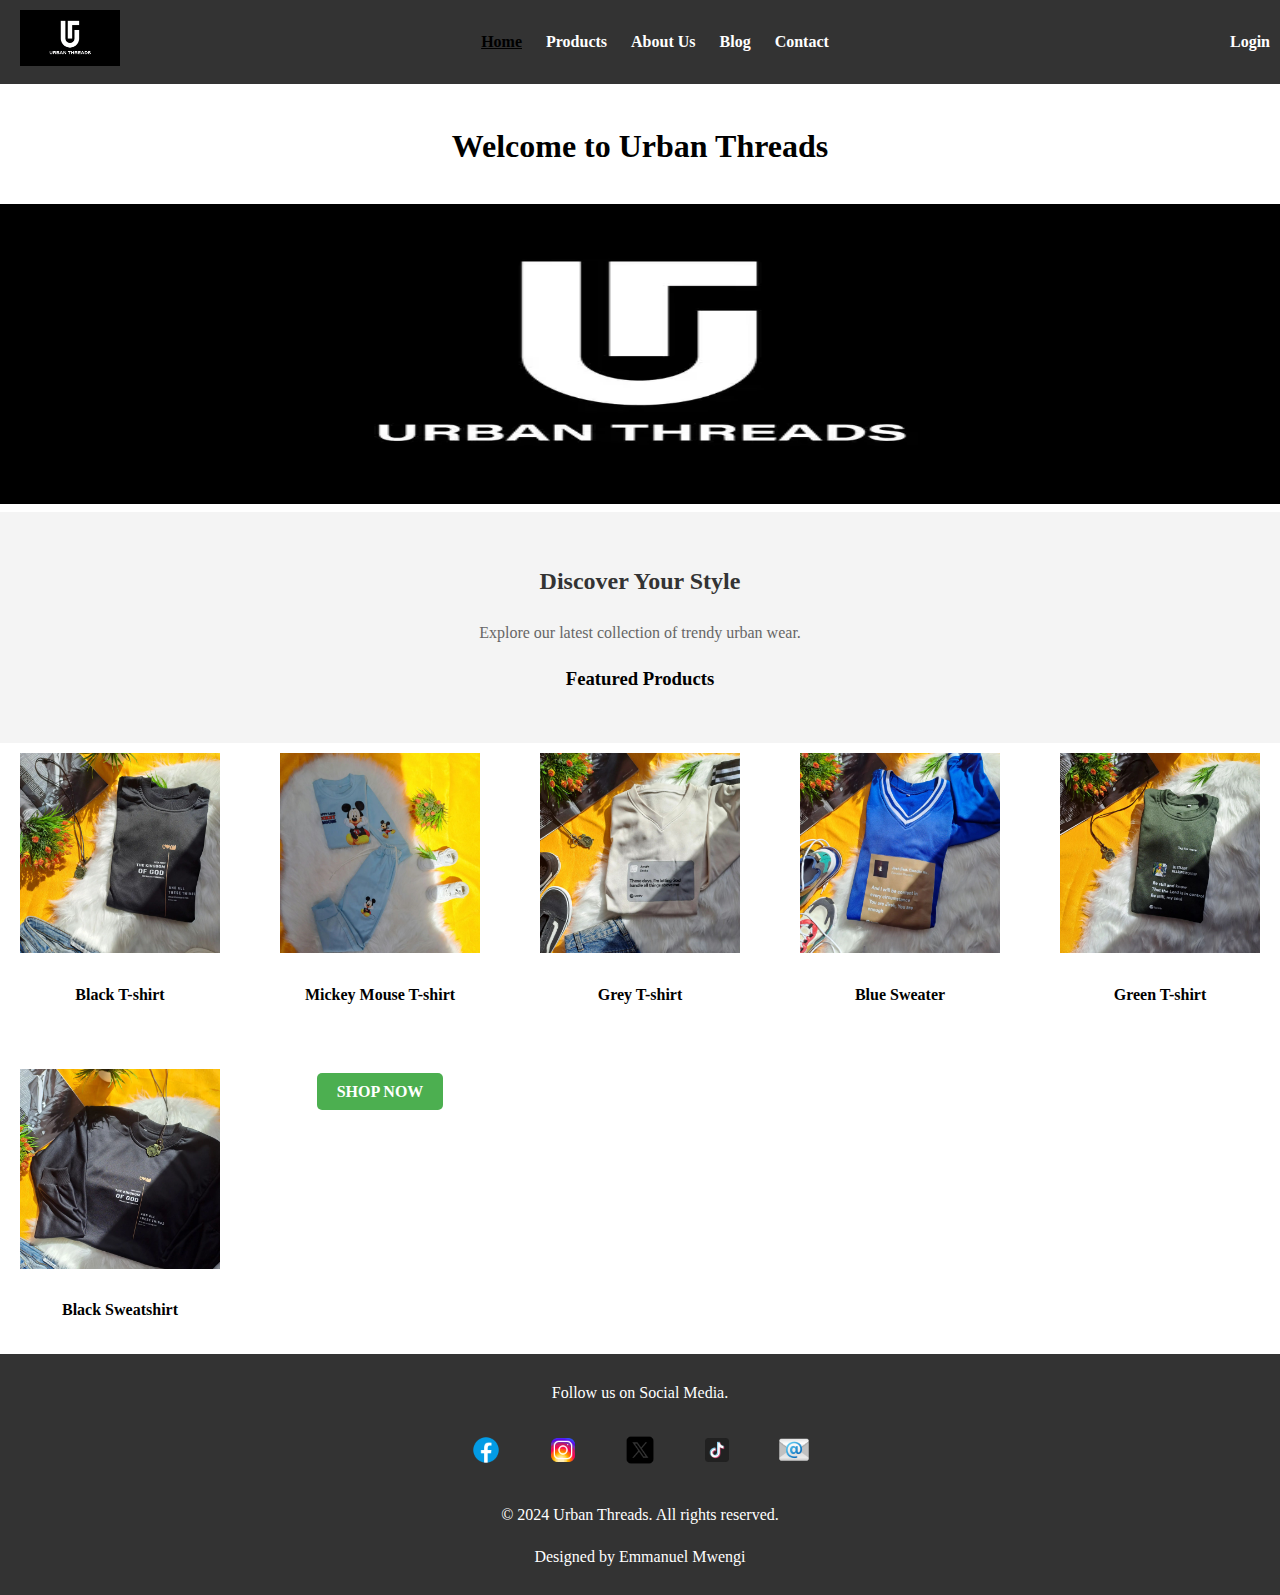
<file: index.html>
<!DOCTYPE html>
<html lang="en">
<head>
    <meta charset="UTF-8">
    <meta name="viewport" content="width=device-width, initial-scale=1.0">
    <title>Urban Threads - Home</title>
    <link rel="stylesheet" href="style.css">
</head>
</head>
<body>
    <header>
        <a href="index.html">
            <img src="images/logo.jpg" alt="Urban Threads Logo" width="100">
        </a>
        <nav>
            <ul>
                <li><a href="index.html" class="nav-link active">Home</a></li>
                <li><a href="products.html" class="nav-link">Products</a></li>
                <li><a href="about.html" class="nav-link">About Us</a></li>
                <li><a href="blog.html" class="nav-link">Blog</a></li>
                <li><a href="contact.html" class="nav-link">Contact</a></li>
            </ul>
        </nav>
        <div class="account-section">
            <a href="login.html" class="login">Login</a>
        </div>
    </header>
    <main class="welcome">
        <div class="welcome">
            <h1>Welcome to Urban Threads</h1>
        </div>
    </main>
    <div class="urban_trends">
        <img src = "images/logo.jpg" border="0" width="1350" height="300" alt="Welcome to Urban Threads" title="Welcome to Urban Threads">
    </div>
    <section class="hero">
        <h2>Discover Your Style</h2>
        <p>Explore our latest collection of trendy urban wear.</p>
        <h3>Featured Products</h3>
    </section>
    <section class="featured-products">
        <div class="product">
            <a href="products.html">
                <img src="images/11.jpg" alt="Stylish Hoodie">
            </a>
            <h4>Black T-shirt</h4>
        </div>
        <div class="product">
            <a href="products.html">
                <img src="images/10.jpg" alt="Trendy Sneakers">
            </a>
            <h4> Mickey Mouse T-shirt</h4>
        </div>
        <div class="product">
            <a href="products.html">
                <img src="images/9.jpg" alt="Trendy Sneakers">
            </a>
            <h4>Grey T-shirt</h4>
        </div>
        <div class="product">
            <a href="products.html">
                <img src="images/8.jpg" alt="Trendy Sneakers">
            </a>
            <h4>Blue Sweater</h4>
        </div>
        <div class="product">
            <a href="products.html">
                <img src="images/7.jpg" alt="Trendy Sneakers">
            </a>
            <h4>Green T-shirt</h4>
        </div>
        <div class="product">
            <a href="products.html">
                <img src="images/6.jpg" alt="Trendy Sneakers">
            </a>
            <h4>Black Sweatshirt</h4>
        </div>
        <div class="shop">
            <a href="products.html" class="btn">Shop Now</a>
        </div>
    </section>
</body>

    <footer>
        <p>Follow us on Social Media.</p>
        <div class="social">
            <ul>
                <li>
                    <a href="#" target="_blank"><img src="images/facebook.png" alt="facebook" title="facebook"></a>
                </li>
                <li>
                    <a href="#" target="_blank"><img src="images/instagram.png" alt="instagram" title="instagram"></a>
                </li>
                <li>
                    <a href="#" target="_blank"><img src="images/twitterx.png" alt="twitterx" title="twitterx"></a>
                </li>
                <li>
                    <a href="#" target="_blank"><img src="images/tiktok.png" alt="tiktok" title="tiktok"></a>
                </li>
                <li>
                    <a href="#" target="_blank"><img src="images/email.png" alt="email" title="email"></a>
                </li>
            </ul>
        </div>
        <p>&copy; 2024 Urban Threads. All rights reserved.</p>
        <p>Designed by Emmanuel Mwengi</p>
    </footer>

</html>
</file>
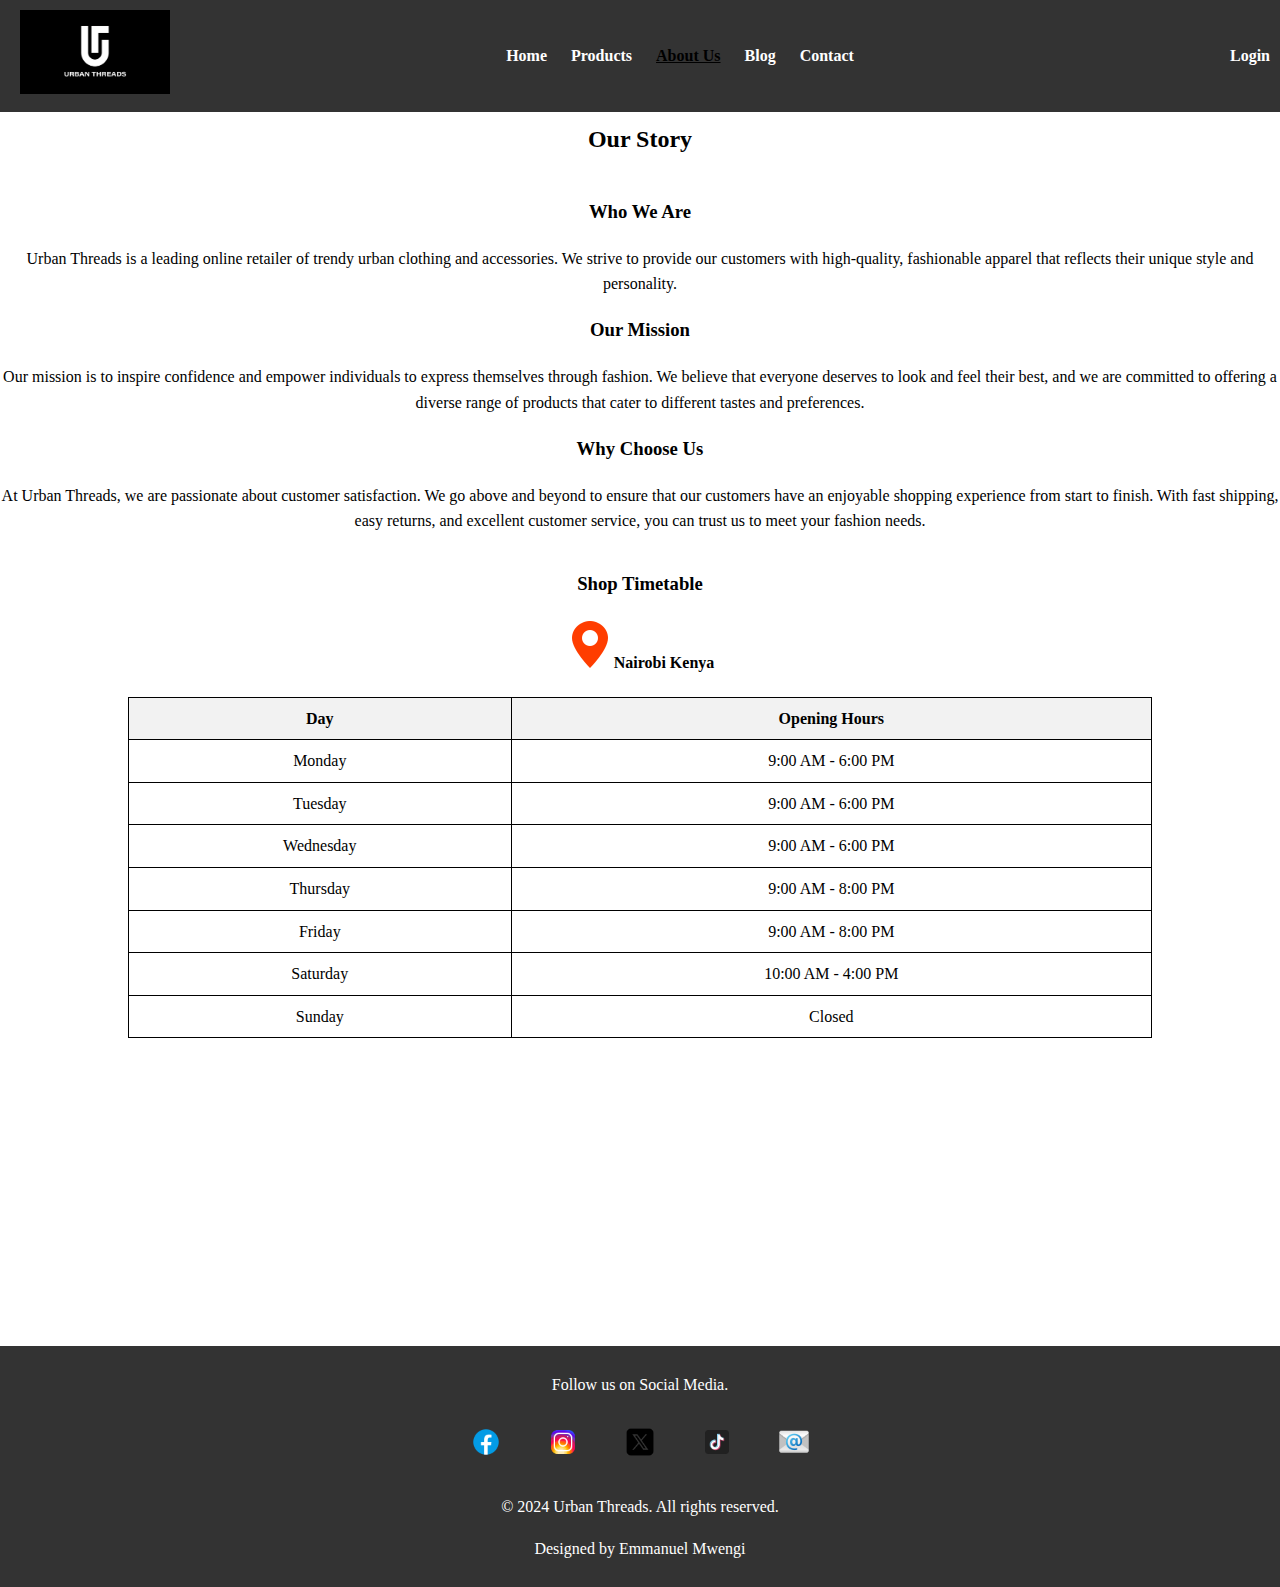
<file: about.html>
<!DOCTYPE html>
<html lang="en">
<head>
    <meta charset="UTF-8">
    <meta name="viewport" content="width=device-width, initial-scale=1.0">
    <title>Urban Threads - About Us</title>
    <link rel="stylesheet" href="style.css">
</head>
<body>
    <header>
        <div class="logo">
            <a href="index.html">
                <img src="images/logo.jpg" alt="Urban Threads Logo" width="100">
            </a>
        </div>
        <nav>
            <ul>
                <li><a href="index.html" class="nav-link">Home</a></li>
                <li><a href="products.html" class="nav-link">Products</a></li>
                <li><a href="about.html" class="nav-link active">About Us</a></li>
                <li><a href="blog.html" class="nav-link">Blog</a></li>
                <li><a href="contact.html" class="nav-link">Contact</a></li>

            </ul>
        </nav>
        <div class="account-section">
            <a href="login.html" class="login">Login</a>
        </div>
    </header>
    <main>
        <div class="about_urban">
            <h2><center>Our Story</center></h2>
        </div>
    </main>
    <section class="about">
        <div class="about-details">
            <h3>Who We Are</h3>
            <p>Urban Threads is a leading online retailer of trendy urban clothing and accessories. We strive to provide our customers with high-quality, fashionable apparel that reflects their unique style and personality.</p>
            <h3>Our Mission</h3>
            <p>Our mission is to inspire confidence and empower individuals to express themselves through fashion. We believe that everyone deserves to look and feel their best, and we are committed to offering a diverse range of products that cater to different tastes and preferences.</p>
            <h3>Why Choose Us</h3>
            <p>At Urban Threads, we are passionate about customer satisfaction. We go above and beyond to ensure that our customers have an enjoyable shopping experience from start to finish. With fast shipping, easy returns, and excellent customer service, you can trust us to meet your fashion needs.</p>
        </div>
    </section>
    <section>
        <div class="timetable">
            <h3>Shop Timetable</h3>
            <h4><img src="images/location.png">Nairobi Kenya</h4>
            <table>
                <tr>
                    <th>Day</th>
                    <th>Opening Hours</th>
                </tr>
                <tr>
                    <td>Monday</td>
                    <td>9:00 AM - 6:00 PM</td>
                </tr>
                <tr>
                    <td>Tuesday</td>
                    <td>9:00 AM - 6:00 PM</td>
                </tr>
                <tr>
                    <td>Wednesday</td>
                    <td>9:00 AM - 6:00 PM</td>
                </tr>
                <tr>
                    <td>Thursday</td>
                    <td>9:00 AM - 8:00 PM</td>
                </tr>
                <tr>
                    <td>Friday</td>
                    <td>9:00 AM - 8:00 PM</td>
                </tr>
                <tr>
                    <td>Saturday</td>
                    <td>10:00 AM - 4:00 PM</td>
                </tr>
                <tr>
                    <td>Sunday</td>
                    <td>Closed</td>
                </tr>
            </table>
            <iframe src="https://www.google.com/maps/embed?pb=!1m18!1m12!1m3!1d3989.110610608609!2d36.82194641536174!3d-1.286295999077045!2m3!1f0!2f0!3f0!3m2!1i1024!2i768!4f13.1!3m3!1m2!1s0x182f1791ce54d871%3A0x68de7e4b29d18f2e!2sNairobi%2C%20Kenya!5e0!3m2!1sen!2sus!4v1648881416825!5m2!1sen!2sus" width="400" height="300" style="border:0;" allowfullscreen="" loading="lazy"></iframe>
        </div>
    </section>
    <footer>
        <p>Follow us on Social Media.</p>
        <div class="social">
            <ul>
                <li>
                    <a href="#" target="_blank"><img src="images/facebook.png" alt="facebook" title="facebook"></a>
                </li>
                <li>
                    <a href="#" target="_blank"><img src="images/instagram.png" alt="instagram" title="instagram"></a>
                </li>
                <li>
                    <a href="#" target="_blank"><img src="images/twitterx.png" alt="twitterx" title="twitterx"></a>
                </li>
                <li>
                    <a href="#" target="_blank"><img src="images/tiktok.png" alt="tiktok" title="tiktok"></a>
                </li>
                <li>
                    <a href="#" target="_blank"><img src="images/email.png" alt="email" title="email"></a>
                </li>
            </ul>
        </div>
        <p>&copy; 2024 Urban Threads. All rights reserved.</p>
        <p>Designed by Emmanuel Mwengi</p>
    </footer>
</body>
</html>
</file>
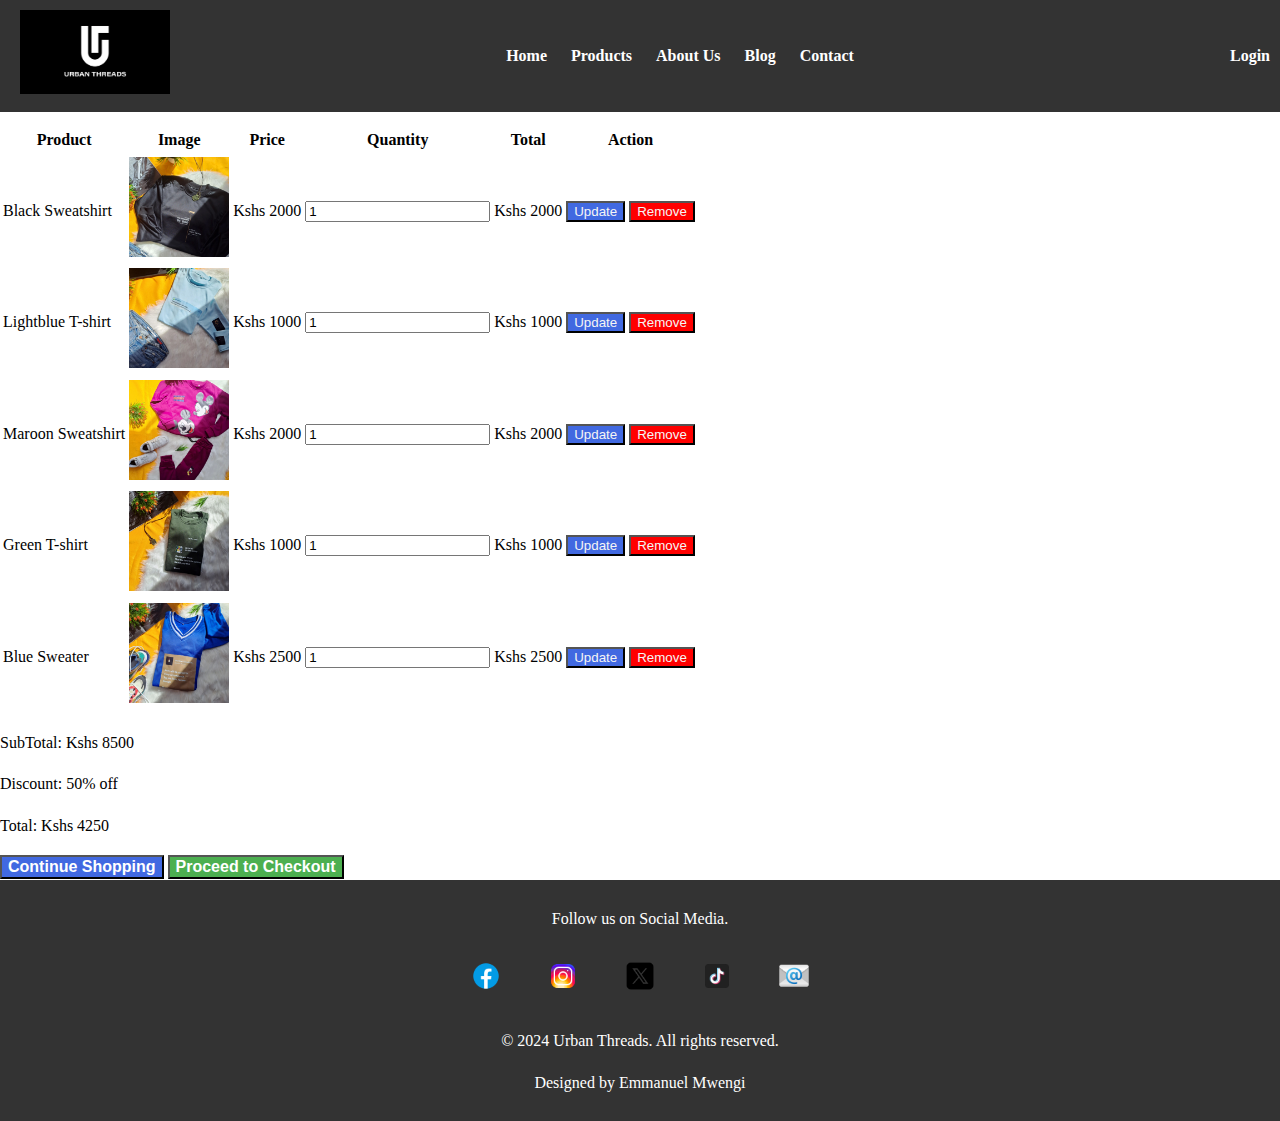
<file: cart.html>
<!DOCTYPE html>
<html lang="en">
<head>
    <meta charset="UTF-8">
    <meta name="viewport" content="width=device-width, initial-scale=1.0">
    <title>Cart - Urban Threads</title>
    <link rel="stylesheet" href="style.css">
</head>
<body>
    <header>
        <div class="logo">
            <a href="index.html">
                <img src="images/logo.jpg" alt="Urban Threads Logo" width="100">
            </a>
        </div>

        <nav>
            <ul>
                <li><a href="index.html" class="nav-link">Home</a></li>
                <li><a href="products.html" class="nav-link">Products</a></li>
                <li><a href="about.html" class="nav-link">About Us</a></li>
                <li><a href="blog.html" class="nav-link">Blog</a></li>
                <li><a href="contact.html" class="nav-link">Contact</a></li>

            </ul>
        </nav>
        <div class="account-section">
            <a href="login.html" class="login">Login</a>
        </div>
    </header>

    <main>
        <h1>Shopping Cart</h1>
        <table>
            <thead>
                <tr>
                    <th>Product</th>
                    <th>Image</th>
                    <th>Price</th>
                    <th>Quantity</th>
                    <th>Total</th>
                    <th>Action</th>
                </tr>
            </thead>
            <tbody>
                <tr>
                    <td>Black Sweatshirt</td>
                    <td><img src="images/6.jpg" alt="Black Sweatshirt" width="100"></td>
                    <td>Kshs 2000</td>
                    <td>
                        <input type="number" value="1" min="1">
                    </td>
                    <td>Kshs 2000</td>
                    <td>
                        <button class="update-btn">Update</button>
                        <button class="remove-btn">Remove</button>
                    </td>
                </tr>
                <tr>
                    <td>Lightblue T-shirt</td>
                    <td><img src="images/4.jpg" alt="Lightblue T-shirt" width="100"></td>
                    <td>Kshs 1000</td>
                    <td>
                        <input type="number" value="1" min="1">
                    </td>
                    <td>Kshs 1000</td>
                    <td>
                        <button class="update-btn">Update</button>
                        <button class="remove-btn">Remove</button>
                    </td>
                </tr>
                <tr>
                    <td>Maroon Sweatshirt</td>
                    <td><img src="images/5.jpg" alt="Maroon Sweatshirt" width="100"></td>
                    <td>Kshs 2000</td>
                    <td>
                        <input type="number" value="1" min="1">
                    </td>
                    <td>Kshs 2000</td>
                    <td>
                        <button class="update-btn">Update</button>
                        <button class="remove-btn">Remove</button>
                    </td>
                </tr>
                <tr>
                    <td>Green T-shirt</td>
                    <td><img src="images/7.jpg" alt="Green T-shirt" width="100"></td>
                    <td>Kshs 1000</td>
                    <td>
                        <input type="number" value="1" min="1">
                    </td>
                    <td>Kshs 1000</td>
                    <td>
                        <button class="update-btn">Update</button>
                        <button class="remove-btn">Remove</button>
                    </td>
                </tr>
                <tr>
                    <td>Blue Sweater</td>
                    <td><img src="images/8.jpg" alt="Blue Sweater" width="100"></td>
                    <td>Kshs 2500</td>
                    <td>
                        <input type="number" value="1" min="1">
                    </td>
                    <td>Kshs 2500</td>
                    <td>
                        <button class="update-btn">Update</button>
                        <button class="remove-btn">Remove</button>
                    </td>
                </tr>
            </tbody>
        </table>
        <div class="cart-total">
            <p>SubTotal: <span>Kshs 8500</span></p>
            <p>Discount: <span>50% off</span></p>
            <p>Total: <span>Kshs 4250</span></p>
        </div>
        <div class="cart-buttons">
            <button class="continue-shopping-btn">
                <a href="products.html">Continue Shopping</a>
            </button>
            <button class="checkout-btn">
                <a href="login.html">Proceed to Checkout</a>
            </button>
            
        </div>
    </main>

    <footer>
        <p>Follow us on Social Media.</p>
        <div class="social">
            <ul>
                <li>
                    <a href="#" target="_blank"><img src="images/facebook.png" alt="facebook" title="facebook"></a>
                </li>
                <li>
                    <a href="#" target="_blank"><img src="images/instagram.png" alt="instagram" title="instagram"></a>
                </li>
                <li>
                    <a href="#" target="_blank"><img src="images/twitterx.png" alt="twitterx" title="twitterx"></a>
                </li>
                <li>
                    <a href="#" target="_blank"><img src="images/tiktok.png" alt="tiktok" title="tiktok"></a>
                </li>
                <li>
                    <a href="#" target="_blank"><img src="images/email.png" alt="email" title="email"></a>
                </li>
            </ul>
        </div>
        <p>&copy; 2024 Urban Threads. All rights reserved.</p>
        <p>Designed by Emmanuel Mwengi</p>
    </footer>
</body>
</html>
</file>
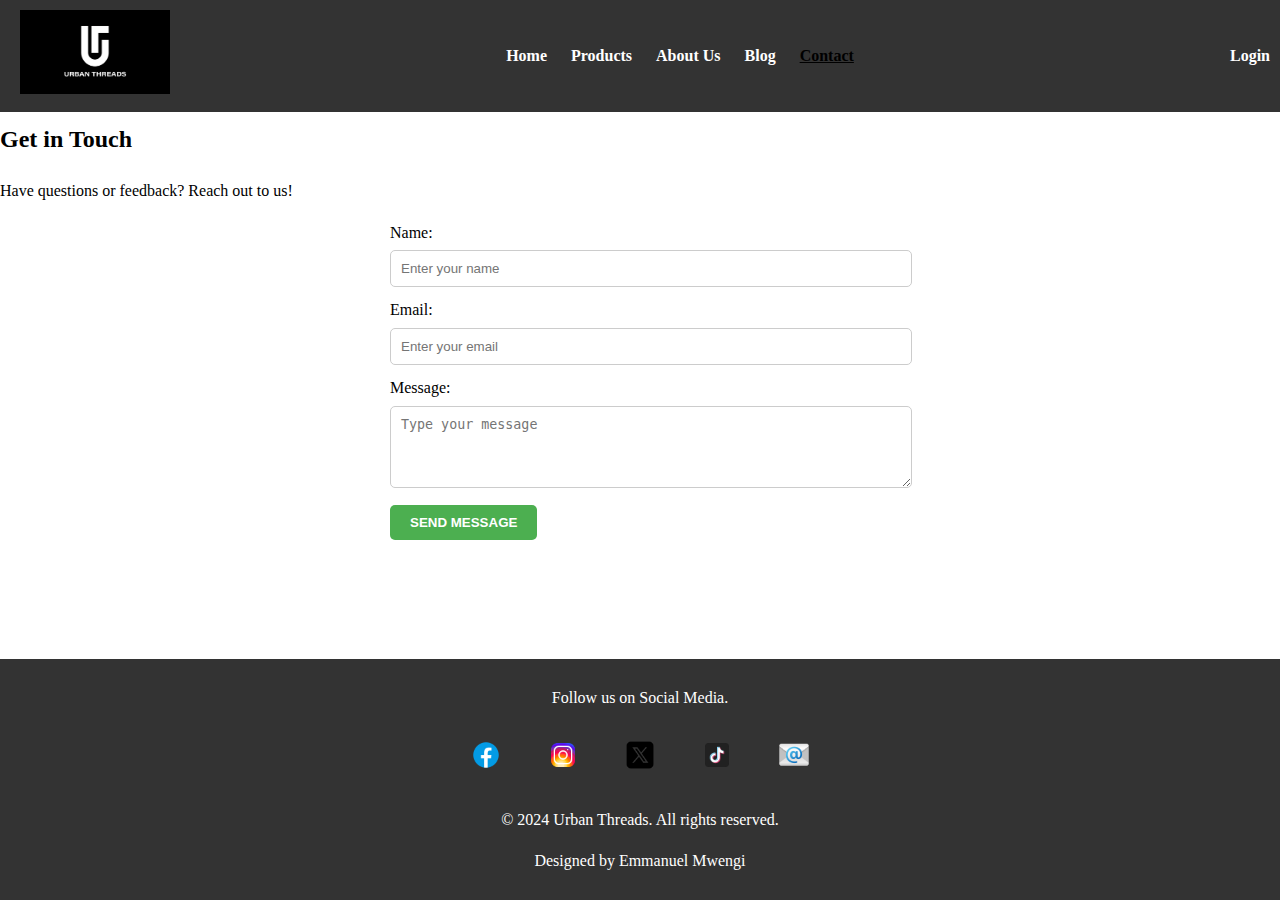
<file: contact.html>
<!DOCTYPE html>
<html lang="en">
<head>
    <meta charset="UTF-8">
    <meta name="viewport" content="width=device-width, initial-scale=1.0">
    <title>Urban Threads - Contact</title>
    <link rel="stylesheet" href="style.css">
</head>
<body>
    <header>
        <div class="logo">
        <a href="index.html">
            <img src="images/logo.jpg" alt="Urban Threads Logo" width="100">
        </a>
        </div>
        <nav>
            <ul>
                <li><a href="index.html" class="nav-link">Home</a></li>
                <li><a href="products.html" class="nav-link">Products</a></li>
                <li><a href="about.html" class="nav-link">About Us</a></li>
                <li><a href="blog.html" class="nav-link">Blog</a></li>
                <li><a href="contact.html" class="nav-link active">Contact</a></li>

            </ul>
        </nav>
        <div class="account-section">
            <a href="login.html" class="login">Login</a>
        </div>
    </header>
    <section class="contact">
        <h2>Get in Touch</h2>
        <p>Have questions or feedback? Reach out to us!</p>
        <form id="contactForm" action="#" method="post">
            <label for="name">Name:</label>
            <input type="text" id="name" name="name" placeholder="Enter your name" required>
            <label for="email">Email:</label>
            <input type="email" id="email" name="email" placeholder="Enter your email" required>
            <label for="message">Message:</label>
            <textarea id="message" name="message" rows="4" placeholder="Type your message" required></textarea>
            <button type="submit">Send Message</button>
        </form>
    </section>

    <script>
        // JavaScript code to handle form submission
        document.getElementById("contactForm").addEventListener("submit", function(event) {
            event.preventDefault(); // Prevent the default form submission

            // You can perform additional actions here, like form validation or sending an AJAX request
            // For now, let's just log a message
            alert("Thanks!!! Message submitted!");

            // Clear the form fields
            document.getElementById("contactForm").reset();

        });
    </script>
    
    <footer>
        <p>Follow us on Social Media.</p>
        <div class="social">
            <ul>
                <li>
                    <a href="#" target="_blank"><img src="images/facebook.png" alt="facebook" title="facebook"></a>
                </li>
                <li>
                    <a href="#" target="_blank"><img src="images/instagram.png" alt="instagram" title="instagram"></a>
                </li>
                <li>
                    <a href="#" target="_blank"><img src="images/twitterx.png" alt="twitterx" title="twitterx"></a>
                </li>
                <li>
                    <a href="#" target="_blank"><img src="images/tiktok.png" alt="tiktok" title="tiktok"></a>
                </li>
                <li>
                    <a href="#" target="_blank"><img src="images/email.png" alt="email" title="email"></a>
                </li>
            </ul>
        </div>
        <p>&copy; 2024 Urban Threads. All rights reserved.</p>
        <p>Designed by Emmanuel Mwengi</p>
    </footer>
</body>
</html>
</file>
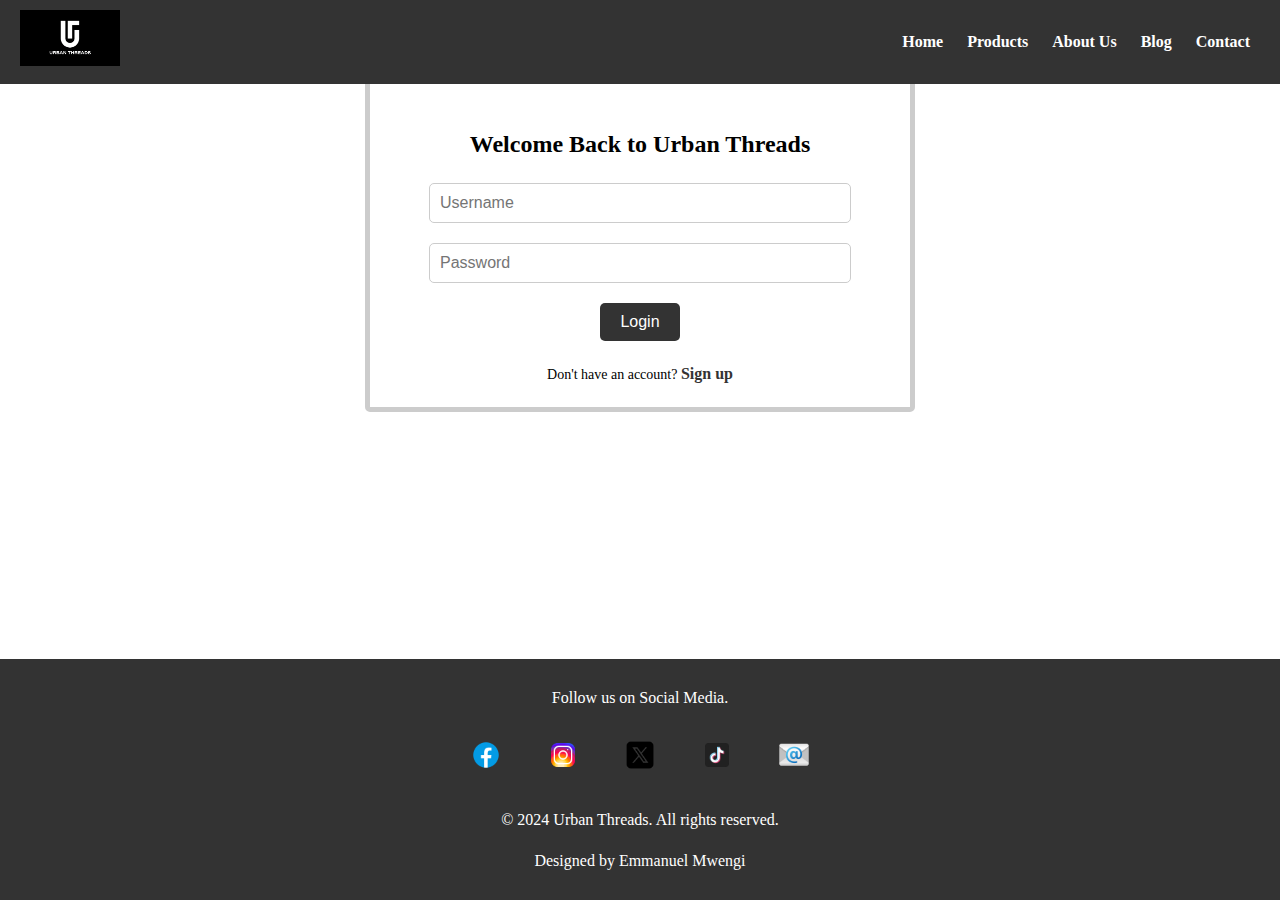
<file: login.html>
<!DOCTYPE html>
<html lang="en">
<head>
    <meta charset="UTF-8">
    <meta name="viewport" content="width=device-width, initial-scale=1.0">
    <title>Login - Urban Threads</title>
    <link rel="stylesheet" href="style.css">
</head>
<body>
    <header>
        <a href="index.html">
            <img src="images/logo.jpg" alt="Urban Threads Logo" width="100">
        </a>
        <nav>
            <ul>
                <li><a href="index.html" class="nav-link">Home</a></li>
                <li><a href="products.html" class="nav-link">Products</a></li>
                <li><a href="about.html" class="nav-link">About Us</a></li>
                <li><a href="blog.html" class="nav-link">Blog</a></li>
                <li><a href="contact.html" class="nav-link">Contact</a></li>

            </ul>
        </nav>
    </header>
    <section>
        <main>
        <div class="login-container">
            <h2>Welcome Back to Urban Threads</h2>
            <form id="loginForm" action="login.php" method="post">
                <div class="input-group">
                    <i class="fas fa-user"></i>
                    <input type="text" name="username" placeholder="Username" required>
                </div>
                <div class="input-group">
                    <i class="fas fa-lock"></i>
                    <input type="password" name="password" placeholder="Password" required>
                </div>
                <button type="submit" class="btn1">Login</button>
            </form>
            <div class="signup-link">
                Don't have an account? <a href="sign-up.html">Sign up</a>
            </div>
        </div>
        </main>
    </section>
    <footer>
        <p>Follow us on Social Media.</p>
        <div class="social">
            <ul>
                <li>
                    <a href="#" target="_blank"><img src="images/facebook.png" alt="facebook" title="facebook"></a>
                </li>
                <li>
                    <a href="#" target="_blank"><img src="images/instagram.png" alt="instagram" title="instagram"></a>
                </li>
                <li>
                    <a href="#" target="_blank"><img src="images/twitterx.png" alt="twitterx" title="twitterx"></a>
                </li>
                <li>
                    <a href="#" target="_blank"><img src="images/tiktok.png" alt="tiktok" title="tiktok"></a>
                </li>
                <li>
                    <a href="#" target="_blank"><img src="images/email.png" alt="email" title="email"></a>
                </li>
            </ul>
        </div>
        <p>&copy; 2024 Urban Threads. All rights reserved.</p>
        <p>Designed by Emmanuel Mwengi</p>
    </footer>
</body>
</html>
</file>
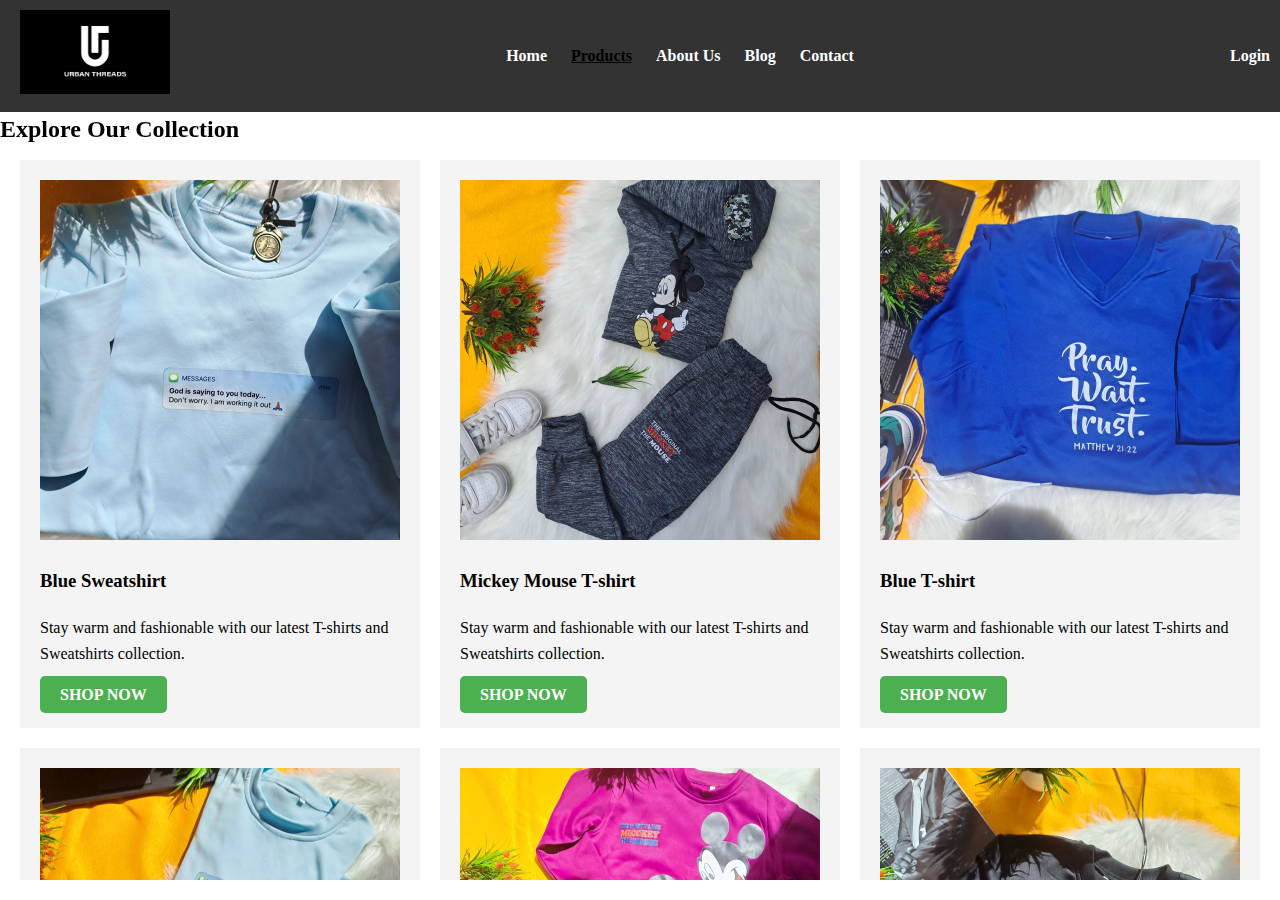
<file: products.html>
<!DOCTYPE html>
<html lang="en">
<head>
    <meta charset="UTF-8">
    <meta name="viewport" content="width=device-width, initial-scale=1.0">
    <title>Urban Threads - Products</title>
    <link rel="stylesheet" href="style.css">
</head>
<body>
    <header>
        <div class="logo">
            <a href="index.html">
                <img src="images/logo.jpg" alt="Urban Threads Logo" width="100">
            </a>
        </div>

        <nav>
            <ul>
                <li><a href="index.html" class="nav-link">Home</a></li>
                <li><a href="products.html" class="nav-link active">Products</a></li>
                <li><a href="about.html" class="nav-link">About Us</a></li>
                <li><a href="blog.html" class="nav-link">Blog</a></li>
                <li><a href="contact.html" class="nav-link">Contact</a></li>

            </ul>
        </nav>
        <div class="account-section">
            <a href="login.html" class="login">Login</a>
        </div>
    </header>
    <main>
        <div class="explore-collection">
            <h2 style="position: fixed;"><center>Explore Our Collection</center></h2>
        </div>
    </main>
    <section class="products">
        
        <article>
            <img src="images/1.jpg" alt="Product 1">
            <h3>Blue Sweatshirt</h3>
            <p>Stay warm and fashionable with our latest T-shirts and Sweatshirts collection.</p>
            <a href="cart.html" class="btn">Shop Now</a>
        </article>
        <article>
            <img src="images/2.jpg" alt="Product 2">
            <h3>Mickey Mouse T-shirt</h3>
            <p>Stay warm and fashionable with our latest T-shirts and Sweatshirts collection.</p>
            <a href="cart.html" class="btn">Shop Now</a>
        </article>
        <article>
            <img src="images/3.jpg" alt="Product 3">
            <h3>Blue T-shirt</h3>
            <p>Stay warm and fashionable with our latest T-shirts and Sweatshirts collection.</p>
            <a href="cart.html" class="btn">Shop Now</a>
        </article>
        <article>
            <img src="images/4.jpg" alt="Product 4">
            <h3>Lightblue T-shirt</h3>
            <p>Stay warm and fashionable with our latest T-shirts and Sweatshirts collection.</p>
            <a href="cart.html"class="btn">Shop Now</a>
        </article>
        <article>
            <img src="images/5.jpg" alt="Product 5">
            <h3>Maroon Sweatshirt</h3>
            <p>Stay warm and fashionable with our latest T-shirts and Sweatshirts collection.</p>
            <a href="cart.html" class="btn">Shop Now</a>
        </article>
        <article>
            <img src="images/6.jpg" alt="Product 6">
            <h3>Black Sweatshirt</h3>
            <p>Stay warm and fashionable with our latest T-shirts and Sweatshirts collection.</p>
            <a href="cart.html" class="btn">Shop Now</a>
        </article>
        <article>
            <img src="images/7.jpg" alt="Product 7">
            <h3>Green T-shirt</h3>
            <p>Stay warm and fashionable with our latest T-shirts and Sweatshirts collection.</p>
            <a href="cart.html" class="btn">Shop Now</a>
        </article>
        <article>
            <img src="images/8.jpg" alt="Product 8">
            <h3>Blue Sweater</h3>
            <p>Stay warm and fashionable with our latest T-shirts and Sweatshirts collection.</p>
            <a href="cart.html" class="btn">Shop Now</a>
        </article>
    </section>
</body>
</html>
</file>
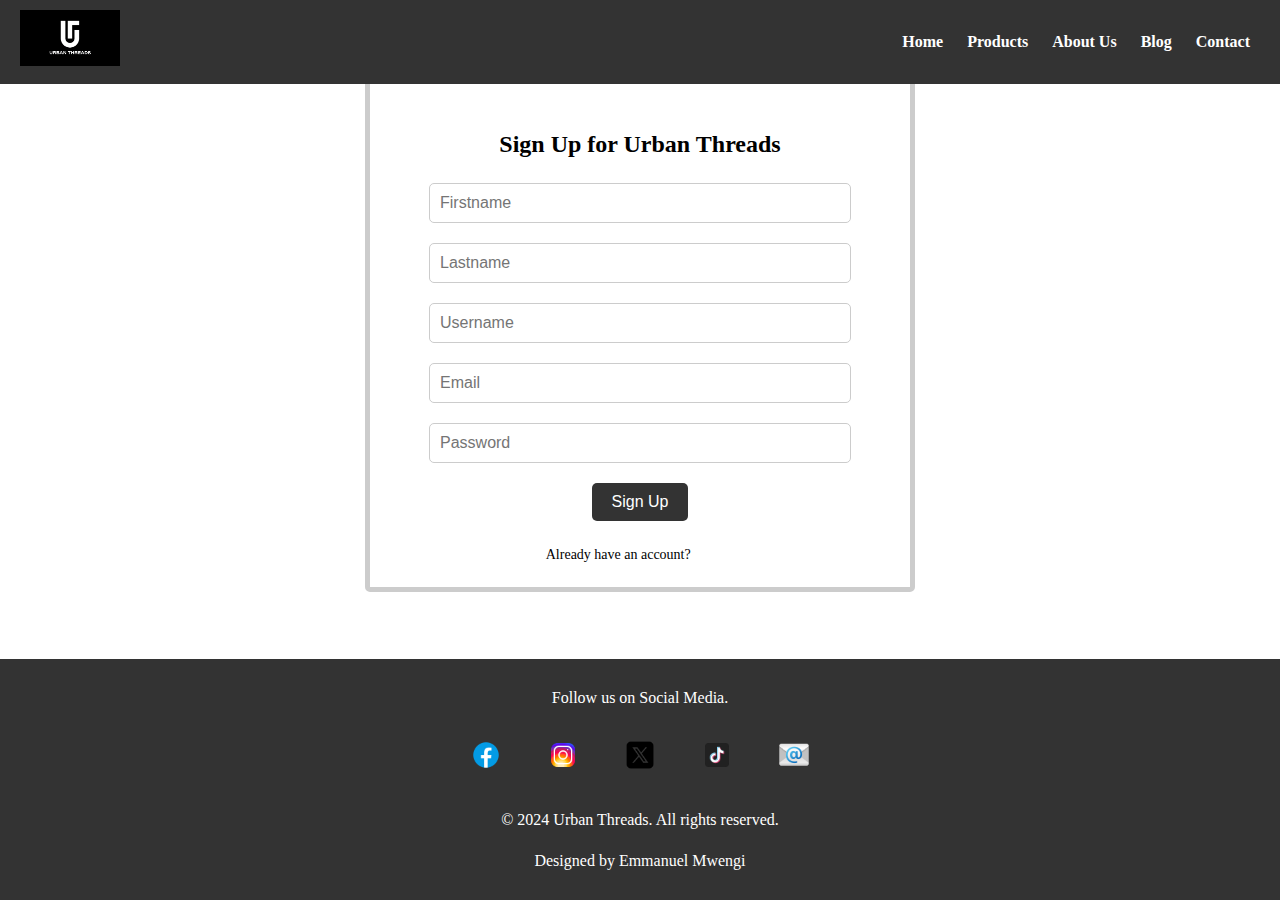
<file: sign-up.html>
<!DOCTYPE html>
<html lang="en">
<head>
    <meta charset="UTF-8">
    <meta name="viewport" content="width=device-width, initial-scale=1.0">
    <title>Sign Up - Urban Threads</title>
    <link rel="stylesheet" href="style.css">
</head>
<body>
    <header>
        <a href="index.html">
            <img src="images/logo.jpg" alt="Urban Threads Logo" width="100">
        </a>
        <nav>
            <ul>
                <li><a href="index.html" class="nav-link">Home</a></li>
                <li><a href="products.html" class="nav-link">Products</a></li>
                <li><a href="about.html" class="nav-link">About Us</a></li>
                <li><a href="blog.html" class="nav-link">Blog</a></li>
                <li><a href="contact.html" class="nav-link">Contact</a></li>

            </ul>
        </nav>
    </header>
    <main class="signup">
        <section class="signup-section">
            <div class="signup-container">
                <h2>Sign Up for Urban Threads</h2>
                <form action="sign-up.php" method="post">
                    <div class="input-group">
                        <i class="fas fa-user"></i>
                        <input type="text" name="firstname" placeholder="Firstname" required>
                    </div>
                    <div class="input-group">
                        <i class="fas fa-user"></i>
                        <input type="text" name="lastname" placeholder="Lastname" required>
                    </div>
                    <div class="input-group">
                        <i class="fas fa-user"></i>
                        <input type="text" name="username" placeholder="Username" required>
                    </div>
                    <div class="input-group">
                        <i class="fas fa-envelope"></i>
                        <input type="email" name="email" placeholder="Email" required>
                    </div>
                    <div class="input-group">
                        <i class="fas fa-lock"></i>
                        <input type="password" name="password" placeholder="Password" required>
                    </div>
                    <button type="submit" class="btn1">Sign Up</button>
                </form>
                <div class="login-link">
                    Already have an account? <a href="login.html">Login</a>
                </div>
            </div>
        </section>
    </main>
    <footer>
        <p>Follow us on Social Media.</p>
        <div class="social">
            <ul>
                <li>
                    <a href="#" target="_blank"><img src="images/facebook.png" alt="facebook" title="facebook"></a>
                </li>
                <li>
                    <a href="#" target="_blank"><img src="images/instagram.png" alt="instagram" title="instagram"></a>
                </li>
                <li>
                    <a href="#" target="_blank"><img src="images/twitterx.png" alt="twitterx" title="twitterx"></a>
                </li>
                <li>
                    <a href="#" target="_blank"><img src="images/tiktok.png" alt="tiktok" title="tiktok"></a>
                </li>
                <li>
                    <a href="#" target="_blank"><img src="images/email.png" alt="email" title="email"></a>
                </li>
            </ul>
        </div>
        <p>&copy; 2024 Urban Threads. All rights reserved.</p>
        <p>Designed by Emmanuel Mwengi</p>
    </footer>
</body>
</html>
</file>
<file: style.css>
/* Global Styles */
body {
    font-family: 'Comic Sans MS', cursive;
    margin: 0;
    padding: 0;
    line-height: 1.6;
    display: flex;
    flex-direction: column;
    min-height: 100vh; /* Ensure the body fills the viewport height */
}

header {
    flex: 1 0 20%; /* Flexbox shorthand for flex-grow, flex-shrink, flex-basis */
    display: flex;
    justify-content: space-between;
    align-items: center;
    background-color: #333;
    position: fixed;
    width: calc(100% - 30px); /* Adjusted width to account for padding */
    top: 0; /* Ensure the header stays at the top of the viewport */
    z-index: 1000; /* Ensure the header stays above other content */
    color: #fff;
    padding: 10px 20px;
}

main {
    flex: 1; /* The remaining 80% of the height */
    overflow-x: auto; /* Allow horizontal scrolling */
    overflow-y: hidden; /* Hide vertical scrolling */
    padding-top: 30px;
}

.about_urban {
    padding-top: 20px;
}

nav {
    float: right;
}

nav ul {
    list-style: none;
    padding: 0;
    margin: 0;
}

nav ul li {
    display: inline-block;
    margin-right: 20px;
}

nav ul li a {
    color: #fff;
    text-decoration: none;
}

.nav-link {
    text-decoration: none;
}

.nav-link.active {
    text-decoration: underline;
    color: black;
    font-weight: bold;
}

.logo {
    float: left;
}

.logo img {
    width: 150px;
}

.urban_trends {
    text-align: center;
}

.urban_trends img {
    max-width: 100%;
    height: 300
}


.account-section {
    display: flex;
    align-items: center;
    margin-left: 20px;
}


/* Login Page Styles */
.login-section,
.signup-section {
    text-align: center;
}

.login-container,
.signup-container {
    max-width: 500px;
    padding-top: 20px;
    margin: auto;
    margin-top: auto;
    padding: 20px;
    border: 5px solid #ccc;
    border-radius: 5px;
    text-align: center;
}

.input-group {
    margin-bottom: 20px;
    position: relative;
}

.input-group input {
    width: 80%;
    padding: 10px;
    font-size: 16px;
    border: 1px solid #ccc;
    border-radius: 5px;
}

.input-group i {
    position: absolute;
    top: 50%;
    left: 10px;
    transform: translateY(-50%);
    color: #666;
}

.btn1 {
    background-color: #333;
    color: #fff;
    padding: 10px 20px;
    border: none;
    border-radius: 5px;
    cursor: pointer;
    font-size: 16px;
}

.btn:hover {
    background-color: #555;
}

.login-link,
.signup-link {
    margin-top: 20px;
    font-size: 14px;
}

.signup-link a {
    color: #333;
    text-decoration: none;
    font-weight: bold;
}

.signup-link a:hover {
    text-decoration: underline;
}

.featured-products .product {
    margin: 10px;
    text-align: center;
}

.featured-products .product img {
    width: 200px;
    height: auto;
}


main h2{
    padding-top: 50px;
    overflow-x: auto;
    text-align: center;
}


.logo {
    float: left;
}

.logo img {
    width: 150px;
}

.account-section {
    display: flex;
    align-items: center;
    margin-left: 20px;
}

.explore-collection{
    text-align: center;
    padding-top: 10px;
}

a {
    color: #fff;
    text-decoration: none;
    font-weight: bold;
    font-size: 16px;
}

footer {
    background-color: #333;
    color: #fff;
    text-align: center;
    padding: 10px 20px;
    margin-top: auto;
}

/* CSS for Social */
.social {
    margin-bottom: 10px; /* Add spacing between text and social icons */
}

.social ul{
    list-style-type: none;
    padding: 0;
    margin: 0;
    display: flex; /* Use flexbox for horizontal alignment */
    justify-content: center; /* Center-align social icons */
}
.social ul li{
    display: inline;
    padding: 1%;
    margin: 0 10px; /* Add spacing between social icons */
}

.social ul li a img {
    width: 32px; /* Adjust size of social icons */
    height: 32px;
}

/* Home Page Styles */
.hero {
    background-color: #f4f4f4;
    text-align: center;
    padding: 30px 20px;
}

.hero h2 {
    color: #333;
    font-size: 24px;
}

.hero p {
    color: #666;
    font-size: 16px;
}

.btn {
    background-color: #4CAF50;
    color: #fff;
    padding: 10px 20px;
    border: none;
    border-radius: 5px;
    text-transform: uppercase;
    font-weight: bold;
    text-decoration: none;
}

/* Products Page Styles */
.products {
    display: grid;
    grid-template-columns: repeat(auto-fit, minmax(300px, 1fr));
    gap: 20px;
    padding: 20px;
    overflow-y: auto;
    max-height: calc(100vh - 200px);
    margin-bottom: 20px;
}

.products article {
    background-color: #f4f4f4;
    padding: 20px;
}

.products img {
    max-width: 100%;
}

/*CSS for featured products*/
.featured-products {
    display: grid;
    grid-template-columns: repeat(auto-fit, minmax(200px, 1fr));
    gap: 20px;
}

.product {
    text-align: center;
}

.product img {
    max-width: 100%;
    height: auto;
}

.shop {
    text-align: center;
    margin-top: 20px; /* Add margin to separate products from the Shop Now button */
}

/* Contact Page Styles */
.contact{
    padding-top: 100px;
}
.contact form {
    max-width: 500px;
    margin: 0 auto;
}

.contact label {
    display: block;
    margin-bottom: 5px;
}

.contact input[type="text"],
.contact input[type="email"],
.contact textarea {
    width: 100%;
    padding: 10px;
    margin-bottom: 10px;
    border: 1px solid #ccc;
    border-radius: 5px;
}

.contact textarea {
    resize: vertical;
}

.contact button {
    background-color: #4CAF50;
    color: #fff;
    padding: 10px 20px;
    border: none;
    border-radius: 5px;
    text-transform: uppercase;
    font-weight: bold;
    cursor: pointer;
}

.contact button:hover {
    background-color: #45a049;
}

/*Other CSS*/

.about{
    text-align: center;
}

.about_urban{
    text-align: center;
    padding-top: 20px;
}

.urban_blog{
    text-align: center;
    padding-top: 10px;
}

.contact_urban{
    text-align: center;
    padding-top: 10px;
}

.welcome{
    text-align: center;
    padding-top: 50px;
}

.urban_trends{
    padding-top: 10px;
}

/* Blog Page Styles */
.blog {
    padding: 20px;
}

.blog-post {
    margin-bottom: 40px;
}

.blog-post h2 {
    font-size: 24px;
    margin-bottom: 10px;
}

.blog-post p {
    font-size: 16px;
    line-height: 1.6;
    margin-bottom: 10px;
}

.blog-post strong {
    font-weight: bold;
}

/* Responsive YouTube Video */
.blog-post iframe {
    max-width: 100%;
    height: auto;
}

/*Cart CSS*/

.update-btn{
    background-color: royalblue;
    color: whitesmoke;
}

.remove-btn{
    background-color: red;
    color: whitesmoke;
}

.checkout-btn{
    background-color: #4CAF50;
    color: #333;
}

.continue-shopping-btn{
    background-color: royalblue;
    color: #333;
}

/*CSS for timetable*/
.timetable{
    text-align: center;
}

.timetable table{
    border-collapse: collapse;
    width: 80%;
    margin: 0 auto;
}

.timetable th, .timetable td {
    border: 1px solid black;
    padding: 8px;
}

.timetable th {
    background-color: #f2f2f2;
}
</file>
